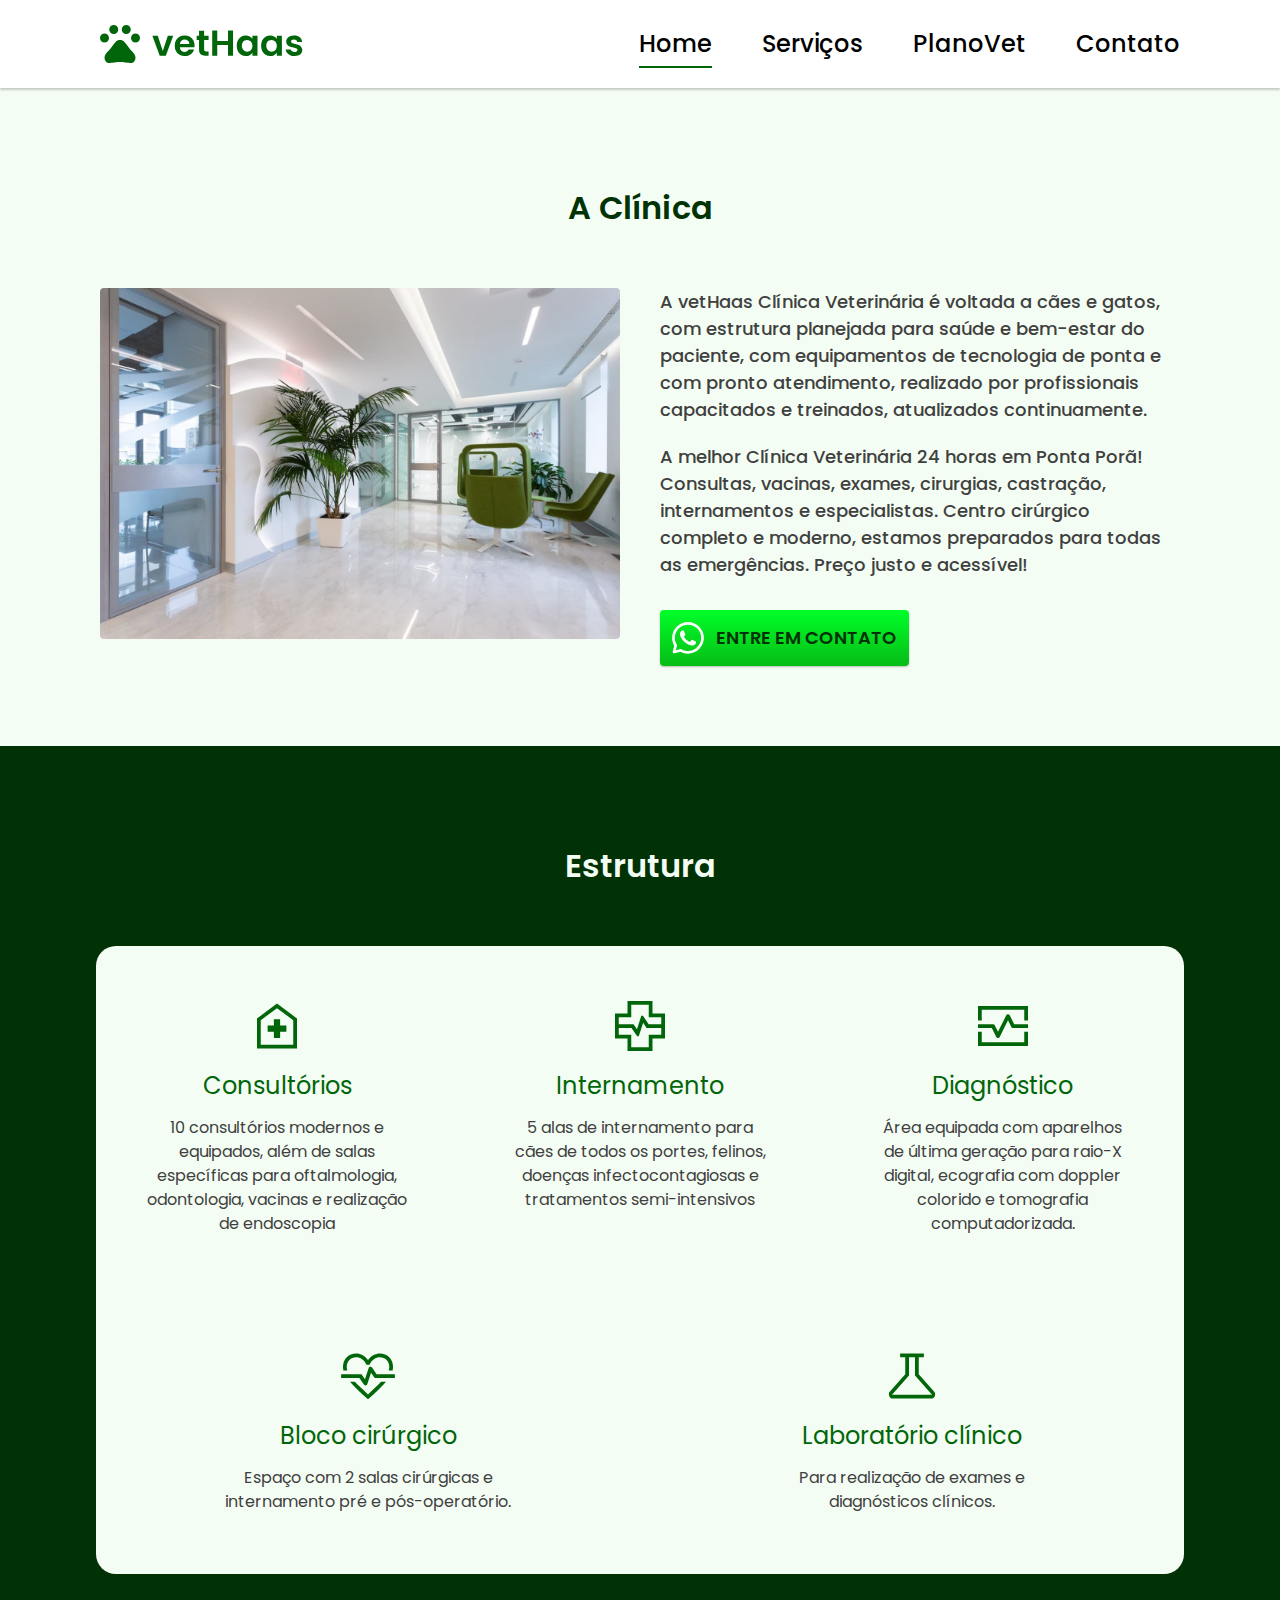
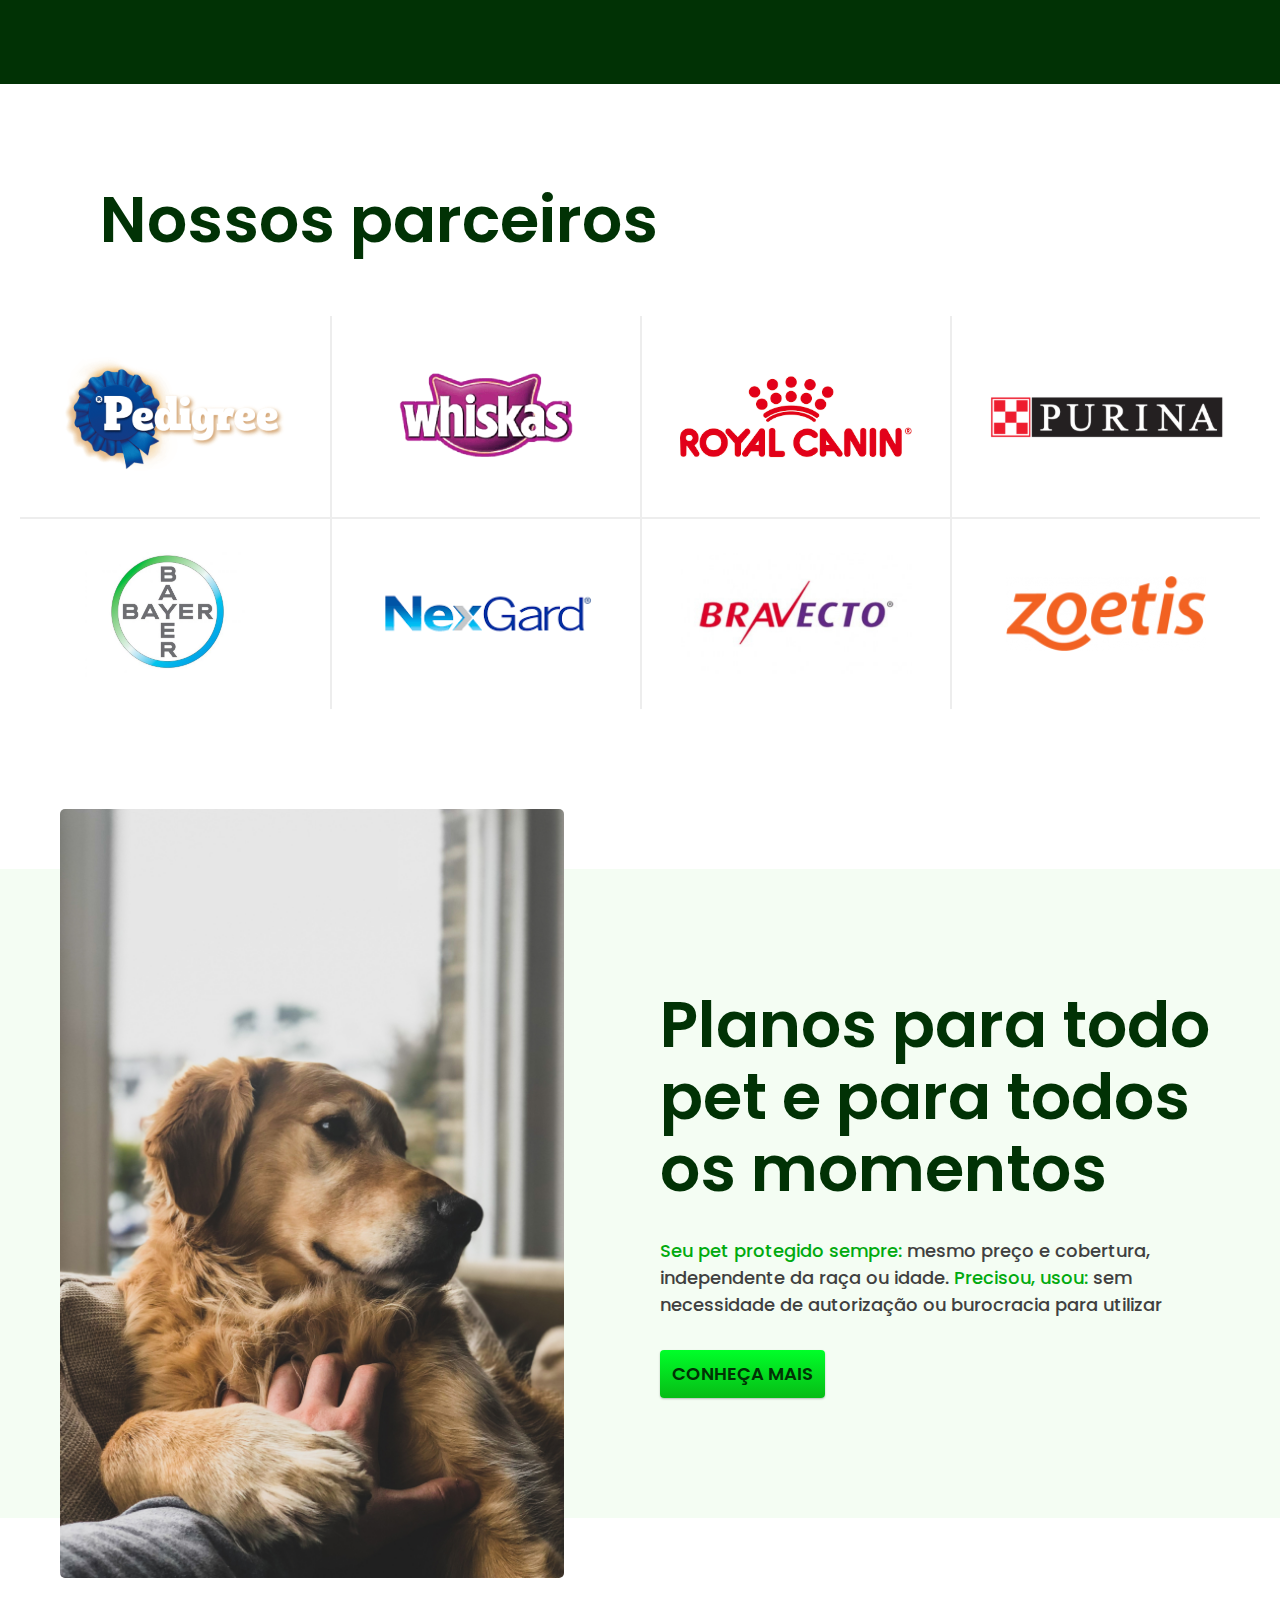
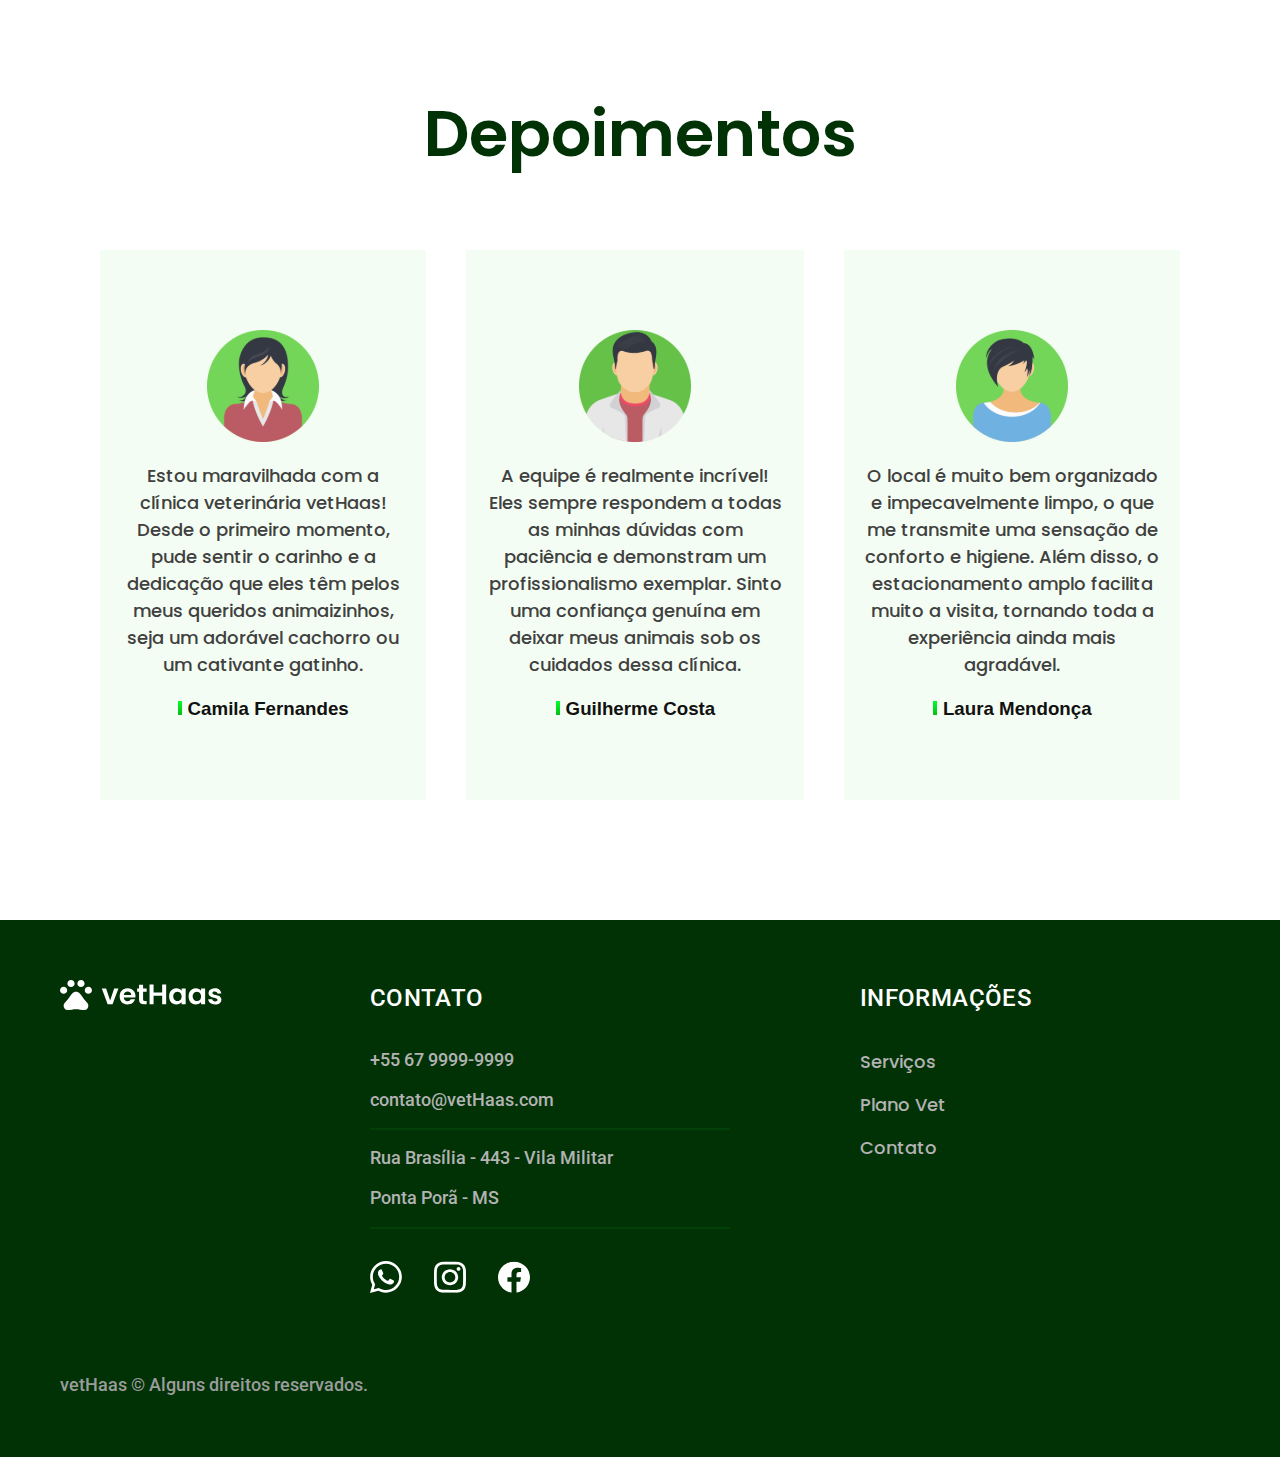
<file: index.html>
<!DOCTYPE html>
<html lang="pt-br">

<head>
  <meta charset="UTF-8">
  <meta name="viewport" content="width=device-width, initial-scale=1.0">
  <title>VetHaas - Clinica Veterinária</title>
  <meta name="description" content="A vetHaas Clínica Veterinária é voltada a cães e gatos, com estrutura planejada para saúde e bem-estar do paciente, com equipamentos de tecnologia de ponta e com pronto atendimento, realizado por profissionais capacitados e treinados, atualizados continuamente.">

  <link rel="icon" href="./favicon.svg" type="image/xml">
  <link rel="stylesheet" href="./css/style.css">
  <link rel="preconnect" href="https://fonts.googleapis.com">
  <link rel="preconnect" href="https://fonts.gstatic.com" crossorigin>
  <link href="https://fonts.googleapis.com/css2?family=Merriweather:ital,wght@1,900&family=Poppins:wght@400;600&family=Roboto:wght@400;500&display=swap" rel="stylesheet">

  <script>document.documentElement.classList.add("js")</script>
</head>

<body>
  <header class="header-bg">
    <div class="header">
      <a href="./"><img src="./img/vetHaas.svg" alt="vetHaas">
      </a>
      <nav>
        <ul class="header-menu">
          <li><a href="./index.html">Home</a></li>
          <li><a href="./servicos.html">Serviços</a></li>
          <li><a href="./planoVet.html">PlanoVet</a></li>
          <li><a href="./contato.html">Contato</a></li>
        </ul>
      </nav>
    </div>

  </header>

  <main class="introducao-bg">
    <h1 class="font-1-xl cor-p7">A Clínica</h1>
    <div class="introducao">
      <div class="introducao-imagem">
        <img src="./img/fotos/clinica.jpg" alt="Entrada da Clínica">
      </div>
      <div class="introducao-conteudo font-1-m">
        <p>A vetHaas Clínica Veterinária é voltada a cães e gatos, com estrutura planejada para saúde e bem-estar do paciente, com equipamentos de tecnologia de ponta e com pronto atendimento, realizado por profissionais capacitados e treinados, atualizados continuamente.</p>
        <p>A melhor Clínica Veterinária 24 horas em Ponta Porã! Consultas, vacinas, exames, cirurgias, castração, internamentos e especialistas. Centro cirúrgico completo e moderno, estamos preparados para todas as emergências. Preço justo e acessível!</p>
        <a class="botao" href="https://wa.me/+5567996875792"><img src="./img/redes/whatsapp.svg" alt="icone whatsapp">ENTRE EM CONTATO</a>
      </div>
    </div>
  </main>
  <article class="estrutura-bg cor-p6">
    <h2 class="font-1-xl cor-p8">Estrutura</h2>
    <div class="estrutura-conteudo cor-p8">
      <div class="grupo-cima">
        <div class="grupo">
          <img src="./img/icones/consultorio.svg" alt="icone consultorio">
          <h3 class="font-1-l cor-p5">Consultórios</h3>
          <p class="font-1-s cor-9">10 consultórios modernos e equipados, além de salas específicas para oftalmologia, odontologia, vacinas e realização de endoscopia</p>
        </div>
        <div class="grupo">
          <img src="./img/icones/internamento.svg" alt="icone internamento">
          <h3 class="font-1-l cor-p5">Internamento</h3>
          <p class="font-1-s cor-9">5 alas de internamento para cães de todos os portes, felinos, doenças infectocontagiosas e tratamentos semi-intensivos</p>
        </div>
        <div class="grupo">
          <img src="./img/icones/diagnostico.svg" alt="icone diagnostico">
          <h3 class="font-1-l cor-p5">Diagnóstico</h3>
          <p class="font-1-s cor-9">Área equipada com aparelhos de última geração para raio-X digital, ecografia com doppler colorido e tomografia computadorizada.</p>
        </div>
      </div>
      <div class="grupo-baixo">
        <div class="grupo">
          <img src="./img/icones/cirurgico.svg" alt="icone cirurgico">
          <h3 class="font-1-l cor-p5">Bloco cirúrgico</h3>
          <p class="font-1-s cor-9">Espaço com 2 salas cirúrgicas e internamento pré e pós-operatório.</p>
        </div>
        <div class="grupo">
          <img src="./img/icones/laboratorio.svg" alt="icone laboratorio">
          <h3 class="font-1-l cor-p5">Laboratório clínico</h3>
          <p class="font-1-s cor-9">Para realização de exames e diagnósticos clínicos.</p>
        </div>
      </div>
    </div>
  </article>

  <section class="parceiros" aria-label="Nossos parceiros">
    <h1 class="font-1-xxl cor-p7">Nossos parceiros</h1>

    <ul>
      <li><img src="./img/parceiros/pedigree.svg" alt=""></li>
      <li><img src="./img/parceiros/whiskas.svg" alt=""></li>
      <li><img src="./img/parceiros/royal.svg" alt=""></li>
      <li><img src="./img/parceiros/purina.svg" alt=""></li>
      <li><img src="./img/parceiros/bayer.svg" alt=""></li>
      <li><img src="./img/parceiros/nexGard.svg" alt=""></li>
      <li><img src="./img/parceiros/bravecto.svg" alt=""></li>
      <li><img src="./img/parceiros/zoetis.svg" alt=""></li>
    </ul>
  </section>


  <article class="seguro-bg">
    <div class="seguro container">
      <div class="seguro-imagem">
        <img src="./img/fotos/plano-img1.jpg" alt="Cachorro recebendo carinho.">
      </div>
      <div class="seguro-conteudo">
        <h2 class="font-1-xxl cor-p7">Planos para todo pet e para todos os momentos</h2>
        <p class="font-1-m cor-9"><span class="cor-p3">Seu pet protegido sempre:</span> mesmo preço e cobertura, independente da raça ou idade.<span class="cor-p3"> Precisou, usou:</span> sem necessidade de autorização ou burocracia para utilizar</p>
        <a class="botao" href="./planoVet.html">CONHEÇA MAIS</a>
      </div>
    </div>
  </article>

  <section class="depoimentos">
    <h2 class="font-1-xxl cor-p7">Depoimentos</h2>
    <div class="depoimentos-conteudo">
      <div>
        <img src="/img/icones/icone_mulher1.svg" alt="icone mulher">
        <p class="font-1-m cor-9">Estou maravilhada com a clínica veterinária vetHaas! Desde o primeiro momento, pude sentir o carinho e a dedicação que eles têm pelos meus queridos animaizinhos, seja um adorável cachorro ou um cativante gatinho. </p>
        <h3>Camila Fernandes</h3>
      </div>
      <div>
        <img src="/img/icones/icone-homem1.svg" alt="icone homem">
        <p class="font-1-m cor-9">A equipe é realmente incrível! Eles sempre respondem a todas as minhas dúvidas com paciência e demonstram um profissionalismo exemplar. Sinto uma confiança genuína em deixar meus animais sob os cuidados dessa clínica.</p>
        <h3>Guilherme Costa</h3>
      </div>
      <div>
        <img src="/img/icones/icone-mulher2.svg" alt="icone mulher">
        <p class="font-1-m cor-9">O local é muito bem organizado e impecavelmente limpo, o que me transmite uma sensação de conforto e higiene. Além disso, o estacionamento amplo facilita muito a visita, tornando toda a experiência ainda mais agradável.</p>
        <h3>Laura Mendonça</h3>
      </div>
    </div>
  </section>

  <footer class="footer-bg">
    <div class="footer container">
      <img src="./img/vethaasb.svg" width="
      162" height="38" alt="VetHaas">
      <div class="footer-contato">
        <h3 class="font-2-l-b cor-0">Contato</h3>
        <ul class="font-2-m cor-5">
          <li><a href="tel:+556799999999">+55 67 9999-9999</a></li>
          <li><a href="mailto:contato@vetHaas.com">contato@vetHaas.com</a></li>
          <li>Rua Brasília - 443 - Vila Militar</li>
          <li>Ponta Porã - MS</li>
        </ul>
        <div class="footer-redes">
          <a href="./">
            <img src="./img/redes/whatsapp.svg" width="
            32" height="32" alt="Youtube">
          </a>
          <a href="./">
            <img src="./img/redes/instagram.svg" width="
            32" height="32" alt="Instagram">
          </a>
          <a href="./">
            <img src="./img/redes/facebook.svg" width="
            32" height="32" alt="Facebook">
          </a>
        </div>
      </div>
      <div class="footer-informacoes">
        <h3 class="font-2-l-b cor-0">Informações</h3>
        <nav>
          <ul class="font-1-m cor-5">
            <li><a href="./servicos.html">Serviços</a></li>
            <li><a href="./seguro.html">Plano Vet</a></li>
            <li><a href="./planoVet.html">Contato</a></li>
          </ul>
        </nav>
      </div>
      <p class="footer-copy font-2-m cor-6">vetHaas © Alguns direitos reservados.</p>
    </div>
    </div>

  </footer>

  <script src="./js/script.js"></script>
</body>

</html>
</file>
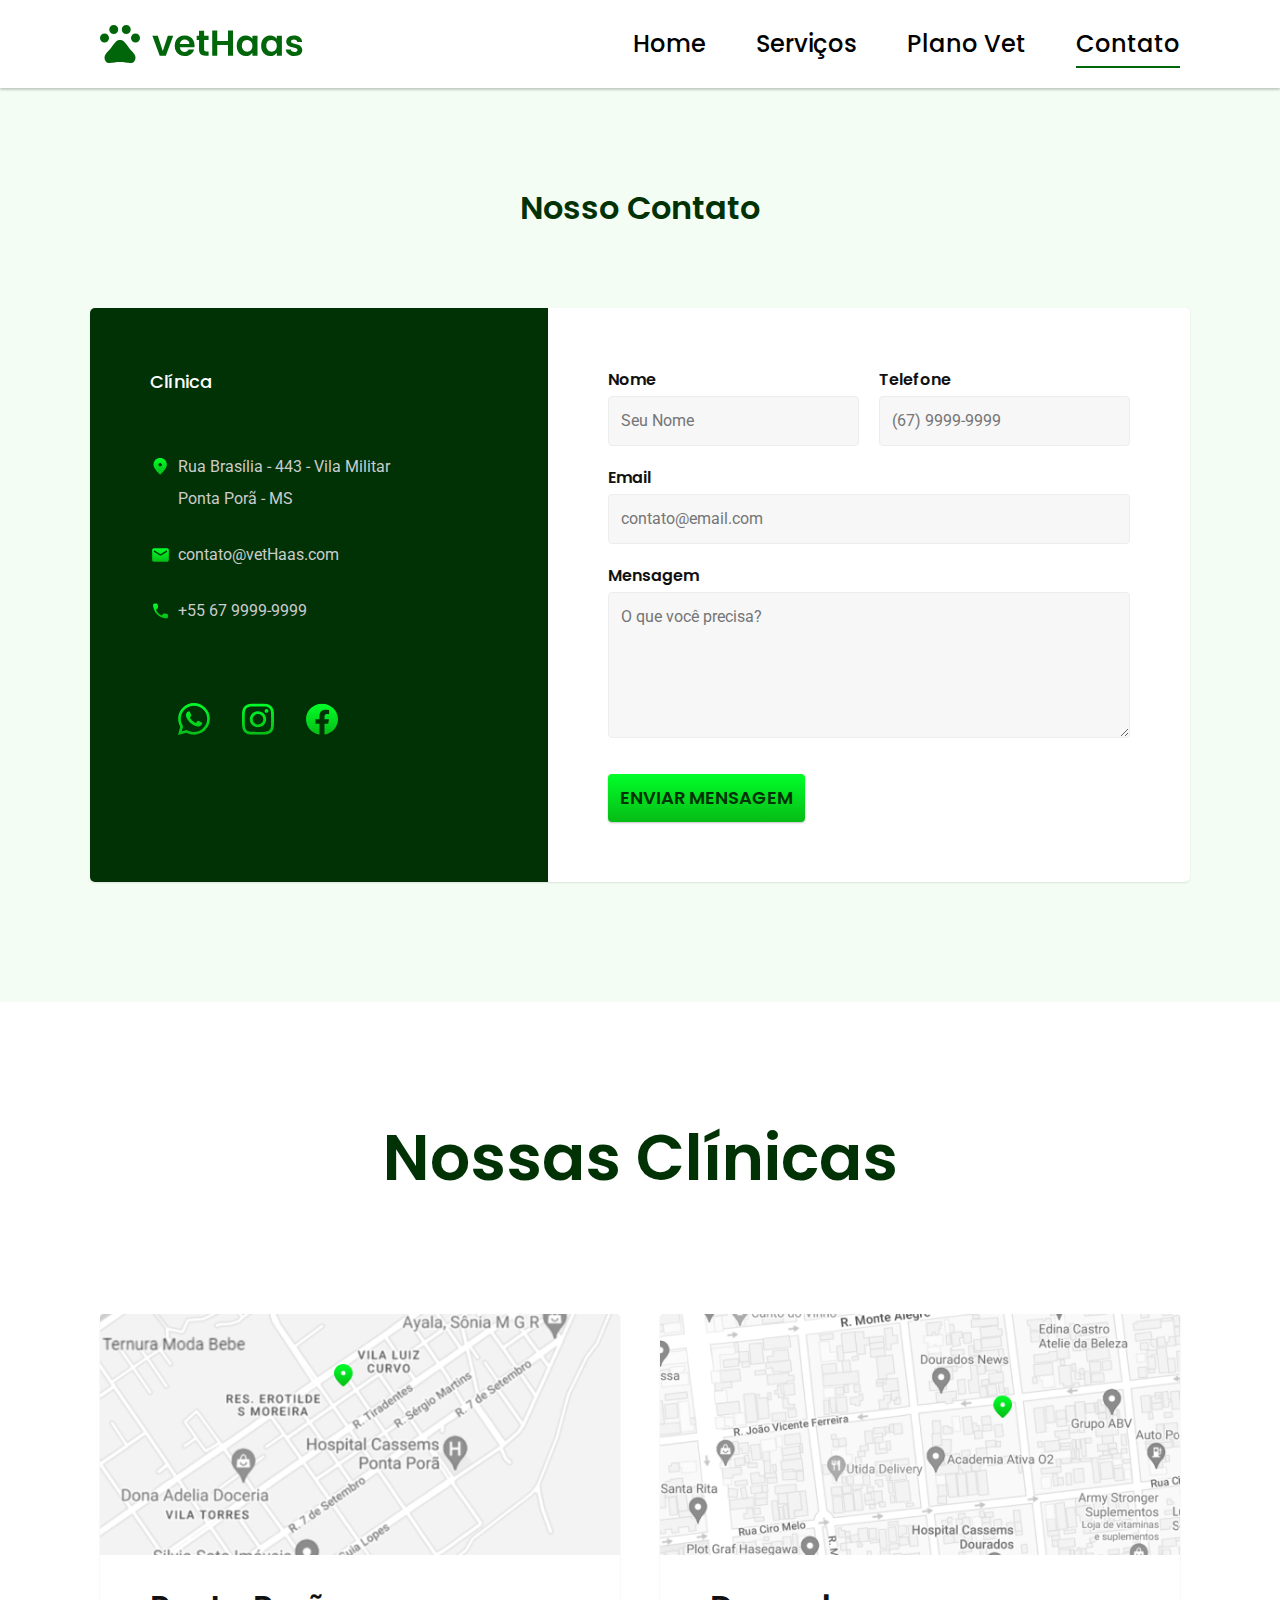
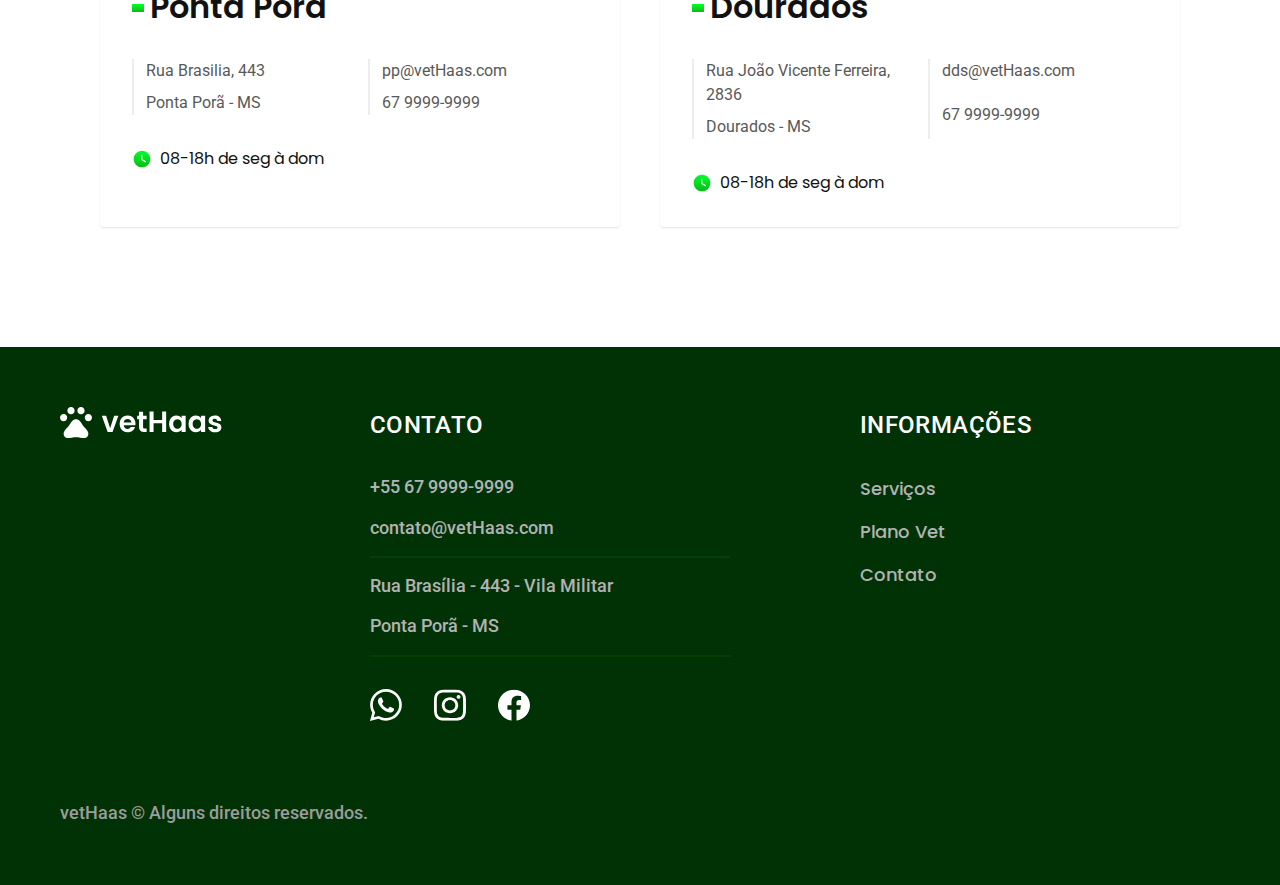
<file: contato.html>
<!DOCTYPE html>
<html lang="pt-br">

<head>
  <meta charset="UTF-8">
  <meta name="viewport" content="width=device-width, initial-scale=1.0">
  <title>VetHaas - Serviços</title>
  <meta name="description" content="Serviços disponíveis na vetHaas">

  <link rel="icon" href="./favicon.svg" type="image/xml">
  <link rel="stylesheet" href="./css/style.css">
  <link rel="preconnect" href="https://fonts.googleapis.com">
  <link rel="preconnect" href="https://fonts.gstatic.com" crossorigin>
  <link href="https://fonts.googleapis.com/css2?family=Merriweather:ital,wght@1,900&family=Poppins:wght@400;600&family=Roboto:wght@400;500&display=swap" rel="stylesheet">

  <script>document.documentElement.classList.add("js")</script>
</head>

<body>
  <header class="header-bg">
    <div class="header">
      <a href="./"><img src="./img/vetHaas.svg" alt="vetHaas">
      </a>
      <nav>
        <ul class="header-menu">
          <li><a href="./index.html">Home</a></li>
          <li><a href="./servicos.html">Serviços</a></li>
          <li><a href="./planoVet.html">Plano Vet</a></li>
          <li><a href="./contato.html">Contato</a></li>
        </ul>
      </nav>
    </div>

  </header>

  <main class="servicos-bg">
    <h1 class="font-1-xl cor-p7">Nosso Contato</h1>
    <div class="contato">
      <section class="contato-dados" aria-label="Endereço">
        <h2 class="font-1-m cor-0">Clínica</h2>
        <div class="contato-endereco font-2-s cor-4">
          <p>Rua Brasília - 443 - Vila Militar</p>
          <p>Ponta Porã - MS </p>
        </div>
        <address class="contato-meios font-2-s cor-4">
          <a href="mailto:contato@bikcraft.com">contato@vetHaas.com</a>
          <a href="tel:+556799999999">+55 67 9999-9999</a></li>
        </address>
        <div class="contato-redes">
          <a href="./">
            <img src="./img/redes/whatsapp-p.svg" alt="Whatsapp">
          </a>
          <a href="./">
            <img src="./img/redes/instagram-p.svg" alt="Instagram">
          </a>
          <a href="./">
            <img src="./img/redes/facebook-p.svg" alt="Facebook">
          </a>
        </div>
      </section>
      <section class="contato-formulario" aria-label="Formulário">
        <form class="form" action="./contato.html">
          <div>
            <label for="nome">Nome</label>
            <input type="text" id="nome" name="nome" placeholder="Seu Nome">
          </div>
          <div>
            <label for="telefone">Telefone</label>
            <input type="text" id="telefone" name="telefone" placeholder="(67) 9999-9999">
          </div>
          <div class="col-2">
            <label for="email">Email</label>
            <input type="email" id="email" name="email" placeholder="contato@email.com">
          </div>
          <div class="col-2">
            <label for="mensagem">Mensagem</label>
            <textarea rows="5" id="mensagem" name="mensagem" placeholder="O que você precisa?"></textarea>
          </div>
          <button class="botao col-2">ENVIAR MENSAGEM</button>
        </form>
      </section>
    </div>
  </main>

  <article class="lojas container">
    <h2 class="font-1-xxl cor-p7">Nossas Clínicas</h2>
    <div class="lojas-item">
      <img src="./img/lojas/pp.jpg" alt="mapa marcando o endereço em Rua Ali Perto, 25 - Rio de Janeiro - RJ">
      <div class="lojas-conteudo">
        <h3 class="font-1-xl">Ponta Porã</h3>
        <div class="lojas-dados font-2-s cor-8">
          <p>Rua Brasilia, 443</p>
          <p>Ponta Porã - MS</p>
        </div>
        <div class="lojas-dados font-2-s cor-8">
          <a href="mailto:rj@bikcraft.com">pp@vetHaas.com</a>
          <a href="tel:+556799999999">67 9999-9999</a></li>
        </div>
        <p class="lojas-tempo font-1-s"><img src="./img/icones/horario.svg" alt=""> 08-18h de seg à dom</p>
      </div>

    </div>
    <div class="lojas-item">
      <img src="./img/lojas/dds.jpg" alt="mapa marcando o endereço em Rua 25 de Março, 25 - São Paulo - SP">
      <div class="lojas-conteudo">
        <h3 class="font-1-xl">Dourados</h3>
        <div class="lojas-dados font-2-s cor-8">
          <p>Rua João Vicente Ferreira, 2836</p>
          <p>Dourados - MS</p>
        </div>
        <div class="lojas-dados font-2-s cor-8">
          <a href="mailto:sp@bikcraft.com">dds@vetHaas.com</a>
          <a href="tel:+556799999999">67 9999-9999</a></li>
        </div>
        <p class="lojas-tempo font-1-s"><img src="./img/icones/horario.svg" alt=""> 08-18h de seg à dom</p>
      </div>

    </div>
  </article>


  <footer class="footer-bg">
    <div class="footer container">
      <img src="./img/vethaasb.svg" width="
      162" height="38" alt="VetHaas">
      <div class="footer-contato">
        <h3 class="font-2-l-b cor-0">Contato</h3>
        <ul class="font-2-m cor-5">
          <li><a href="tel:+556799999999">+55 67 9999-9999</a></li>
          <li><a href="mailto:contato@vetHaas.com">contato@vetHaas.com</a></li>
          <li>Rua Brasília - 443 - Vila Militar</li>
          <li>Ponta Porã - MS</li>
        </ul>
        <div class="footer-redes">
          <a href="./">
            <img src="./img/redes/whatsapp.svg" width="
            32" height="32" alt="Youtube">
          </a>
          <a href="./">
            <img src="./img/redes/instagram.svg" width="
            32" height="32" alt="Instagram">
          </a>
          <a href="./">
            <img src="./img/redes/facebook.svg" width="
            32" height="32" alt="Facebook">
          </a>
        </div>
      </div>
      <div class="footer-informacoes">
        <h3 class="font-2-l-b cor-0">Informações</h3>
        <nav>
          <ul class="font-1-m cor-5">
            <li><a href="./servicos.html">Serviços</a></li>
            <li><a href="./planoVet.html">Plano Vet</a></li>
            <li><a href="./contato.html">Contato</a></li>
          </ul>
        </nav>
      </div>
      <p class="footer-copy font-2-m cor-6">vetHaas © Alguns direitos reservados.</p>
    </div>
    </div>

  </footer>
  <script src="./js/script.js"></script>
</body>

</html>
</file>
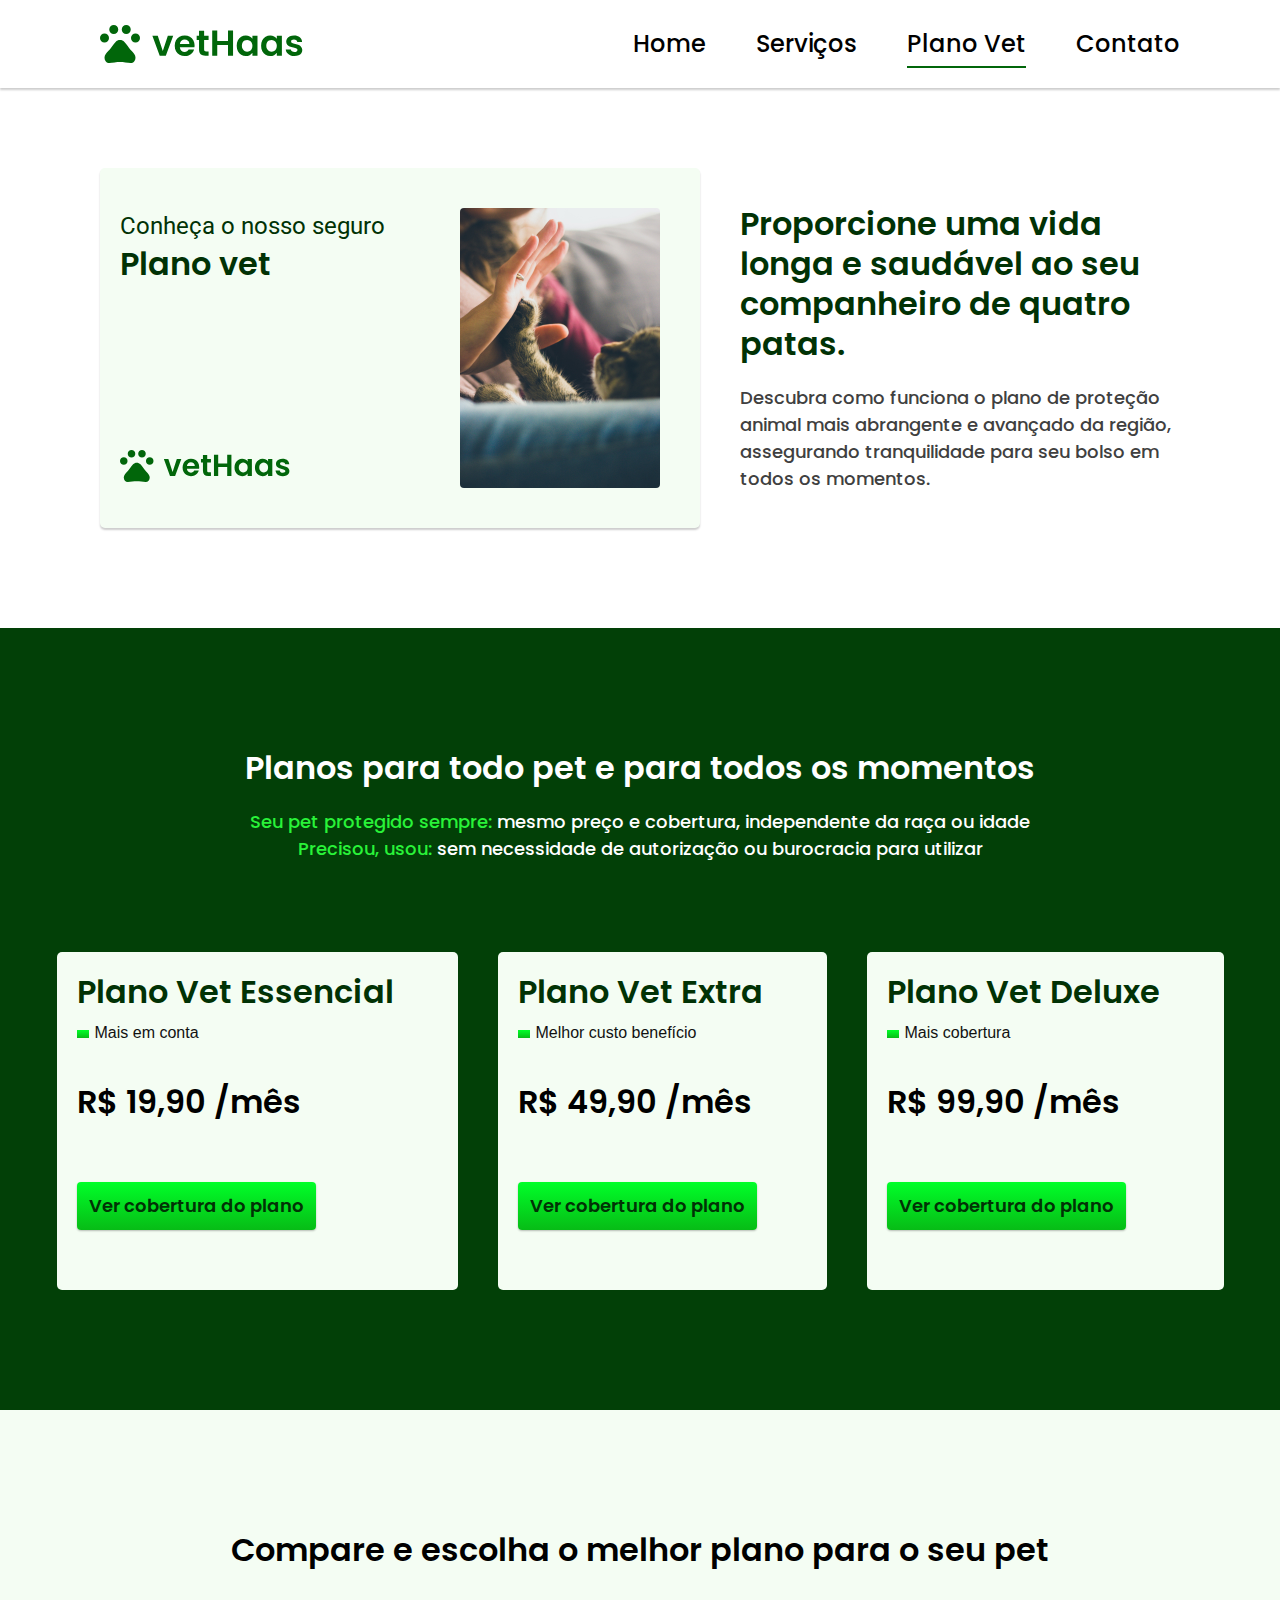
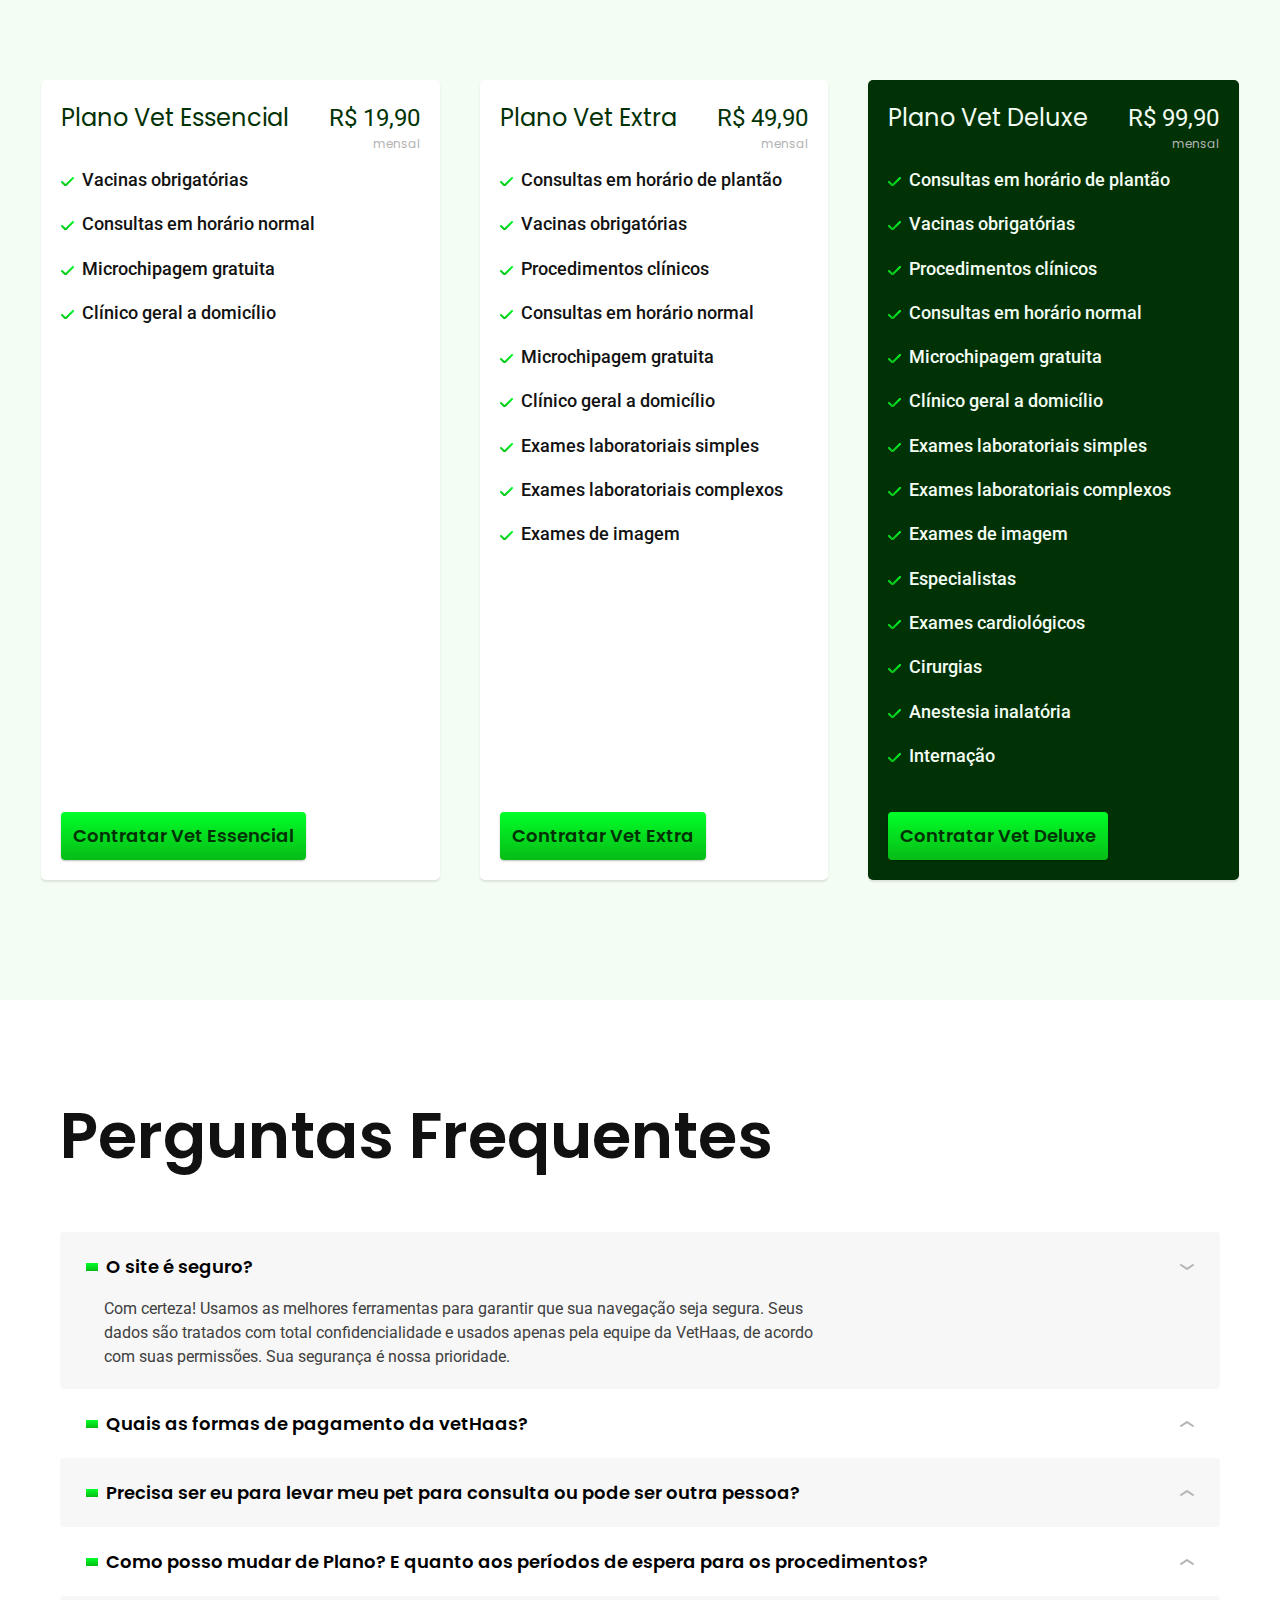
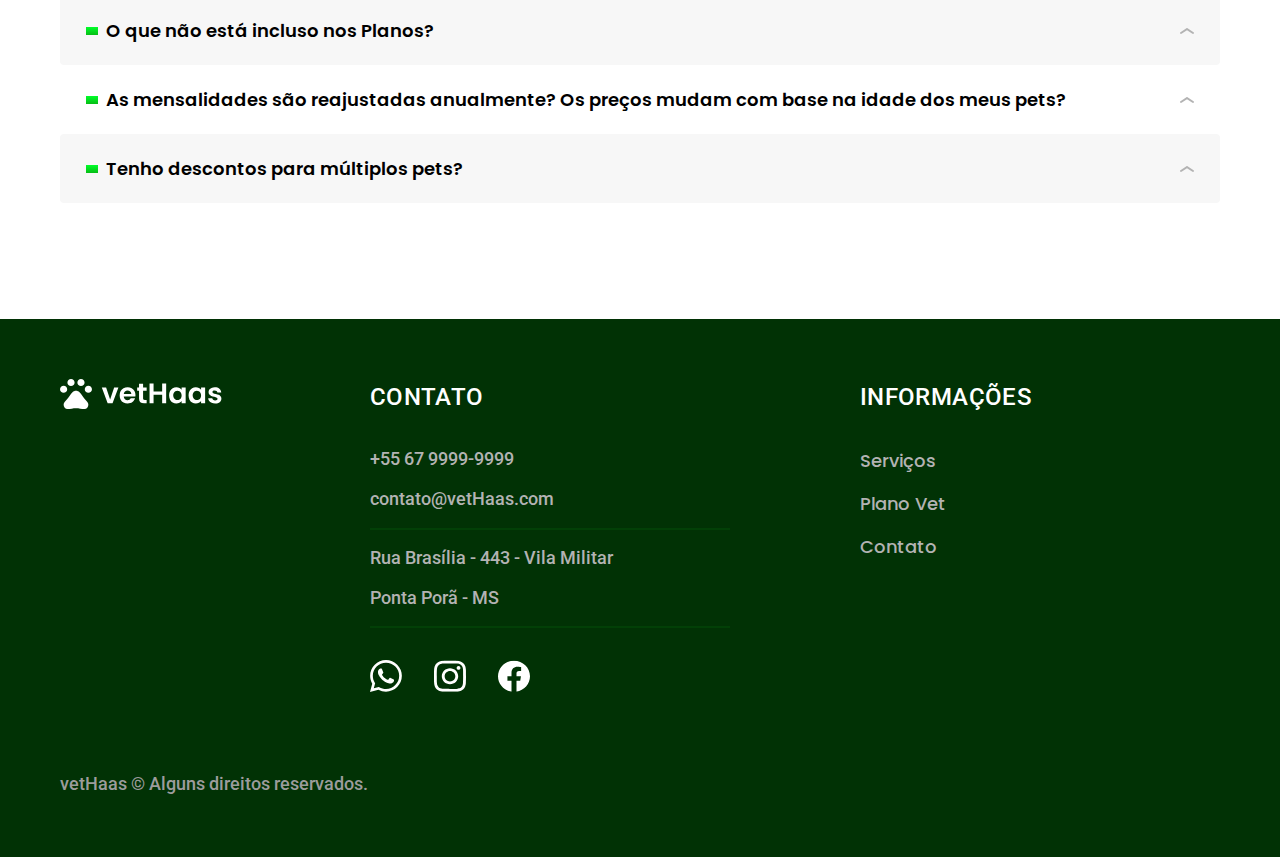
<file: planoVet.html>
<!DOCTYPE html>
<html lang="pt-br">

<head>
  <meta charset="UTF-8">
  <meta name="viewport" content="width=device-width, initial-scale=1.0">
  <title>VetHaas - Serviços</title>
  <meta name="description" content="Serviços disponíveis na vetHaas">

  <link rel="icon" href="./favicon.svg" type="image/xml">
  <link rel="stylesheet" href="./css/style.css">
  <link rel="preconnect" href="https://fonts.googleapis.com">
  <link rel="preconnect" href="https://fonts.gstatic.com" crossorigin>
  <link href="https://fonts.googleapis.com/css2?family=Merriweather:ital,wght@1,900&family=Poppins:wght@400;600&family=Roboto:wght@400;500&display=swap" rel="stylesheet">

  <script>document.documentElement.classList.add("js")</script>
</head>

<body>
  <header class="header-bg">
    <div class="header">
      <a href="./"><img src="./img/vetHaas.svg" alt="vetHaas">
      </a>
      <nav>
        <ul class="header-menu">
          <li><a href="./index.html">Home</a></li>
          <li><a href="./servicos.html">Serviços</a></li>
          <li><a href="./planoVet.html">Plano Vet</a></li>
          <li><a href="./contato.html">Contato</a></li>
        </ul>
      </nav>
    </div>

  </header>

  <main class="planoVet">
    <div class="planoVet-conteudo">
      <h4 class="font-2-l cor-p7">Conheça o nosso seguro <span class="font-1-xl cor-p7">Plano vet</span></h4>
      <div class="plano-img2">
        <img src="./img/fotos/plano-img2.jpg" alt="">
      </div>
      <div class="vetHaasSVG">
        <img src="./img/vetHaas.svg" alt="">
      </div>
    </div>
    <div>
      <h3 class="font-1-xl cor-p7">Proporcione uma vida longa e saudável ao seu companheiro de quatro patas.</h3>
      <p class="font-1-m cor-9">Descubra como funciona o plano de proteção animal mais abrangente e avançado da região, assegurando tranquilidade para seu bolso em todos os momentos.</p>
    </div>
  </main>

  <section class="opcoes-bg">
    <div class="cor-0">
      <h3 class=" font-1-xl  cor-0">Planos para todo pet e para todos os momentos</h3> <br>
      <p class="font-1-m cor-0"><span>Seu pet protegido sempre:</span> mesmo preço e cobertura, independente da raça ou idade</p> <br>
      <p class="font-1-m cor-0 "><span>Precisou, usou: </span> sem necessidade de autorização ou burocracia para utilizar</p>
    </div>

    <ul>
      <li>
        <h4 class="font-1-xl cor-p7">Plano Vet Essencial</h4>
        <p>Mais em conta</p>
        <h4 class="font-1-xl cor-12">R$ 19,90 /mês</h4>
        <a class="botao" href="">Ver cobertura do plano</a>
      </li>
      <li>
        <h4 class="font-1-xl cor-p7">Plano Vet Extra</h4>
        <p>Melhor custo benefício</p>
        <h4 class="font-1-xl cor-12">R$ 49,90 /mês</h4>
        <a class="botao" href="">Ver cobertura do plano</a>
      </li>
      <li>
        <h4 class="font-1-xl cor-p7">Plano Vet Deluxe</h4>
        <p>Mais cobertura</p>
        <h4 class="font-1-xl cor-12">R$ 99,90 /mês</h4>
        <a class="botao" href="">Ver cobertura do plano</a>
      </li>
    </ul>

  </section>

  <article class="vantagens-bg">
    <h3 class=" font-1-xl  cor-12">Compare e escolha o melhor plano para o seu pet</h3> <br>
    <div class="vantagens">
      <div>
        <h4 class="font-1-l cor-p7">Plano Vet Essencial</h4>
        <span class="font-2-l cor-p7">R$ 19,90<span class="font-1-xs cor-5">mensal</span></span>
        <ul class="font-2-m cor-11">
          <li class="li-icone">Vacinas obrigatórias</li>
          <li class="li-icone">Consultas em horário normal</li>
          <li class="li-icone">Microchipagem gratuita</li>
          <li class="li-icone">Clínico geral a domicílio</li>
          <li></li>
          <li></li>
          <li></li>
          <li></li>
          <li></li>
          <li></li>
          <li></li>
          <li></li>
          <li></li>
          <li></li>
        </ul>
        <a class="botao" href="">Contratar Vet Essencial</a>
      </div>
      <div>
        <h4 class="font-1-l cor-p7">Plano Vet Extra</h4>
        <span class="font-2-l cor-p7">R$ 49,90<span class="font-1-xs cor-5">mensal</span></span>
        <ul class="font-2-m cor-11">
          <li class="li-icone">Consultas em horário de plantão</li>
          <li class="li-icone">Vacinas obrigatórias</li>
          <li class="li-icone">Procedimentos clínicos</li>
          <li class="li-icone">Consultas em horário normal</li>
          <li class="li-icone">Microchipagem gratuita</li>
          <li class="li-icone">Clínico geral a domicílio</li>
          <li class="li-icone">Exames laboratoriais simples</li>
          <li class="li-icone">Exames laboratoriais complexos</li>
          <li class="li-icone">Exames de imagem</li>
          <li></li>
          <li></li>
          <li></li>
          <li></li>
          <li></li>
        </ul>
        <a class="botao" href="">Contratar Vet Extra</a>
      </div>
      <div>
        <h4 class="font-1-l cor-p8">Plano Vet Deluxe</h4>
        <span class="font-2-l cor-p8">R$ 99,90<span class="font-1-xs cor-5">mensal</span></span>
        <ul class="font-2-m cor-p8">
          <li class="li-icone">Consultas em horário de plantão</li>
          <li class="li-icone">Vacinas obrigatórias</li>
          <li class="li-icone">Procedimentos clínicos</li>
          <li class="li-icone">Consultas em horário normal</li>
          <li class="li-icone">Microchipagem gratuita</li>
          <li class="li-icone">Clínico geral a domicílio</li>
          <li class="li-icone">Exames laboratoriais simples</li>
          <li class="li-icone">Exames laboratoriais complexos</li>
          <li class="li-icone">Exames de imagem</li>
          <li class="li-icone">Especialistas</li>
          <li class="li-icone">Exames cardiológicos</li>
          <li class="li-icone">Cirurgias</li>
          <li class="li-icone">Anestesia inalatória</li>
          <li class="li-icone">Internação</li>
        </ul>
        <a class="botao" href="">Contratar Vet Deluxe</a>
      </div>
    </div>

  </article>

  <article class="perguntas container">
    <h2 class="font-1-xxl">Perguntas Frequentes</h2>

    <dl>
      <div>
        <dt><button class="font-1-m-b" aria-controls="pergunta1" aria-expanded="true">O site é seguro?</button></dt>
        <dd id="pergunta1" class="font-2-s cor-9 ativa">Com certeza! Usamos as melhores ferramentas para garantir que sua navegação seja segura. Seus dados são tratados com total confidencialidade e usados apenas pela equipe da VetHaas, de acordo com suas permissões. Sua segurança é nossa prioridade.</dd>
      </div>
      <div>
        <dt><button class="font-1-m-b" aria-controls="pergunta2" aria-expanded="false">Quais as formas de pagamento da vetHaas?</button></dt>
        <dd id="pergunta2" class="font-2-s cor-9">Oferecemos diversas opções para sua comodidade. A forma mais comum é através de cartão de crédito das bandeiras Visa e MasterCard. No caso de pagamentos mensais, seu limite de cartão de crédito permanecerá inalterado, sendo necessário apenas ter o valor acordado no dia da cobrança. Se você escolher o pagamento anual, o valor total será cobrado no momento da contratação.</dd>
      </div>
      <div>
        <dt><button class="font-1-m-b" aria-controls="pergunta3" aria-expanded="false">Precisa ser eu para levar meu pet para consulta ou pode ser outra pessoa?</button></dt>
        <dd id="pergunta3" class="font-2-s cor-9"> No momento da consulta, o pet será identificado através do número do Microchip, o que significa que outra pessoa, como um membro da sua família, também pode levá-lo. Queremos garantir que o processo seja conveniente para você e seus entes queridos.</dd>
      </div>
      <div>
        <dt><button class="font-1-m-b" aria-controls="pergunta4" aria-expanded="false">Como posso mudar de Plano? E quanto aos períodos de espera para os procedimentos?</button></dt>
        <dd id="pergunta4" class="font-2-s cor-9">Para mudar de Plano, basta ligar para nós. Você pode fazer uma troca a cada 12 meses. Os períodos de espera para procedimentos comuns continuam. Para novos procedimentos, as carências começam na data da troca. Se for um upgrade, cobraremos a diferença nas mensalidades no momento da troca e a nova mensalidade na próxima fatura.</dd>
      </div>
      <div>
        <dt><button class="font-1-m-b" aria-controls="pergunta5" aria-expanded="false">O que não está incluso nos Planos?</button></dt>
        <dd id="pergunta5" class="font-2-s cor-9">Os medicamentos Citrato de maropitant, Cefovecina sódica e Meropenem, assim como materiais cirúrgicos utilizados em cirurgias ortopédicas, como próteses, placas, parafusos e órteses, não estão cobertos.</dd>
      </div>
      <div>
        <dt><button class="font-1-m-b" aria-controls="pergunta6" aria-expanded="false"> As mensalidades são reajustadas anualmente? Os preços mudam com base na idade dos meus pets?</button></dt>
        <dd id="pergunta6" class="font-2-s cor-9">Os valores podem ser ajustados, mas apenas no mês de aniversário do seu Plano. Por exemplo, se você contratou em junho de 2023, ajustaremos em junho de 2024 e assim por diante. O novo valor segue a inflação do período. Não se preocupe, os preços não mudam de acordo com a idade dos seus pets.</dd>
      </div>
      <div>
        <dt><button class="font-1-m-b" aria-controls="pergunta7" aria-expanded="false">Tenho descontos para múltiplos pets?</button></dt>
        <dd id="pergunta7" class="font-2-s cor-9">Absolutamente! Nossos descontos aumentam conforme o número de pets: 10% no segundo, 20% no terceiro e 30% a partir do quarto pet para Planos de Saúde. Os descontos são aplicados automaticamente na compra.</dd>
      </div>
    </dl>
  </article>


  <footer class="footer-bg">
    <div class="footer container">
      <img src="./img/vethaasb.svg" width="
      162" height="38" alt="VetHaas">
      <div class="footer-contato">
        <h3 class="font-2-l-b cor-0">Contato</h3>
        <ul class="font-2-m cor-5">
          <li><a href="tel:+556799999999">+55 67 9999-9999</a></li>
          <li><a href="mailto:contato@vetHaas.com">contato@vetHaas.com</a></li>
          <li>Rua Brasília - 443 - Vila Militar</li>
          <li>Ponta Porã - MS</li>
        </ul>
        <div class="footer-redes">
          <a href="./">
            <img src="./img/redes/whatsapp.svg" width="
            32" height="32" alt="Youtube">
          </a>
          <a href="./">
            <img src="./img/redes/instagram.svg" width="
            32" height="32" alt="Instagram">
          </a>
          <a href="./">
            <img src="./img/redes/facebook.svg" width="
            32" height="32" alt="Facebook">
          </a>
        </div>
      </div>
      <div class="footer-informacoes">
        <h3 class="font-2-l-b cor-0">Informações</h3>
        <nav>
          <ul class="font-1-m cor-5">
            <li><a href="./servicos.html">Serviços</a></li>
            <li><a href="./planoVet.html">Plano Vet</a></li>
            <li><a href="./contato.html">Contato</a></li>
          </ul>
        </nav>
      </div>
      <p class="footer-copy font-2-m cor-6">vetHaas © Alguns direitos reservados.</p>
    </div>
    </div>

  </footer>
  <script src="./js/script.js"></script>
</body>

</html>
</file>
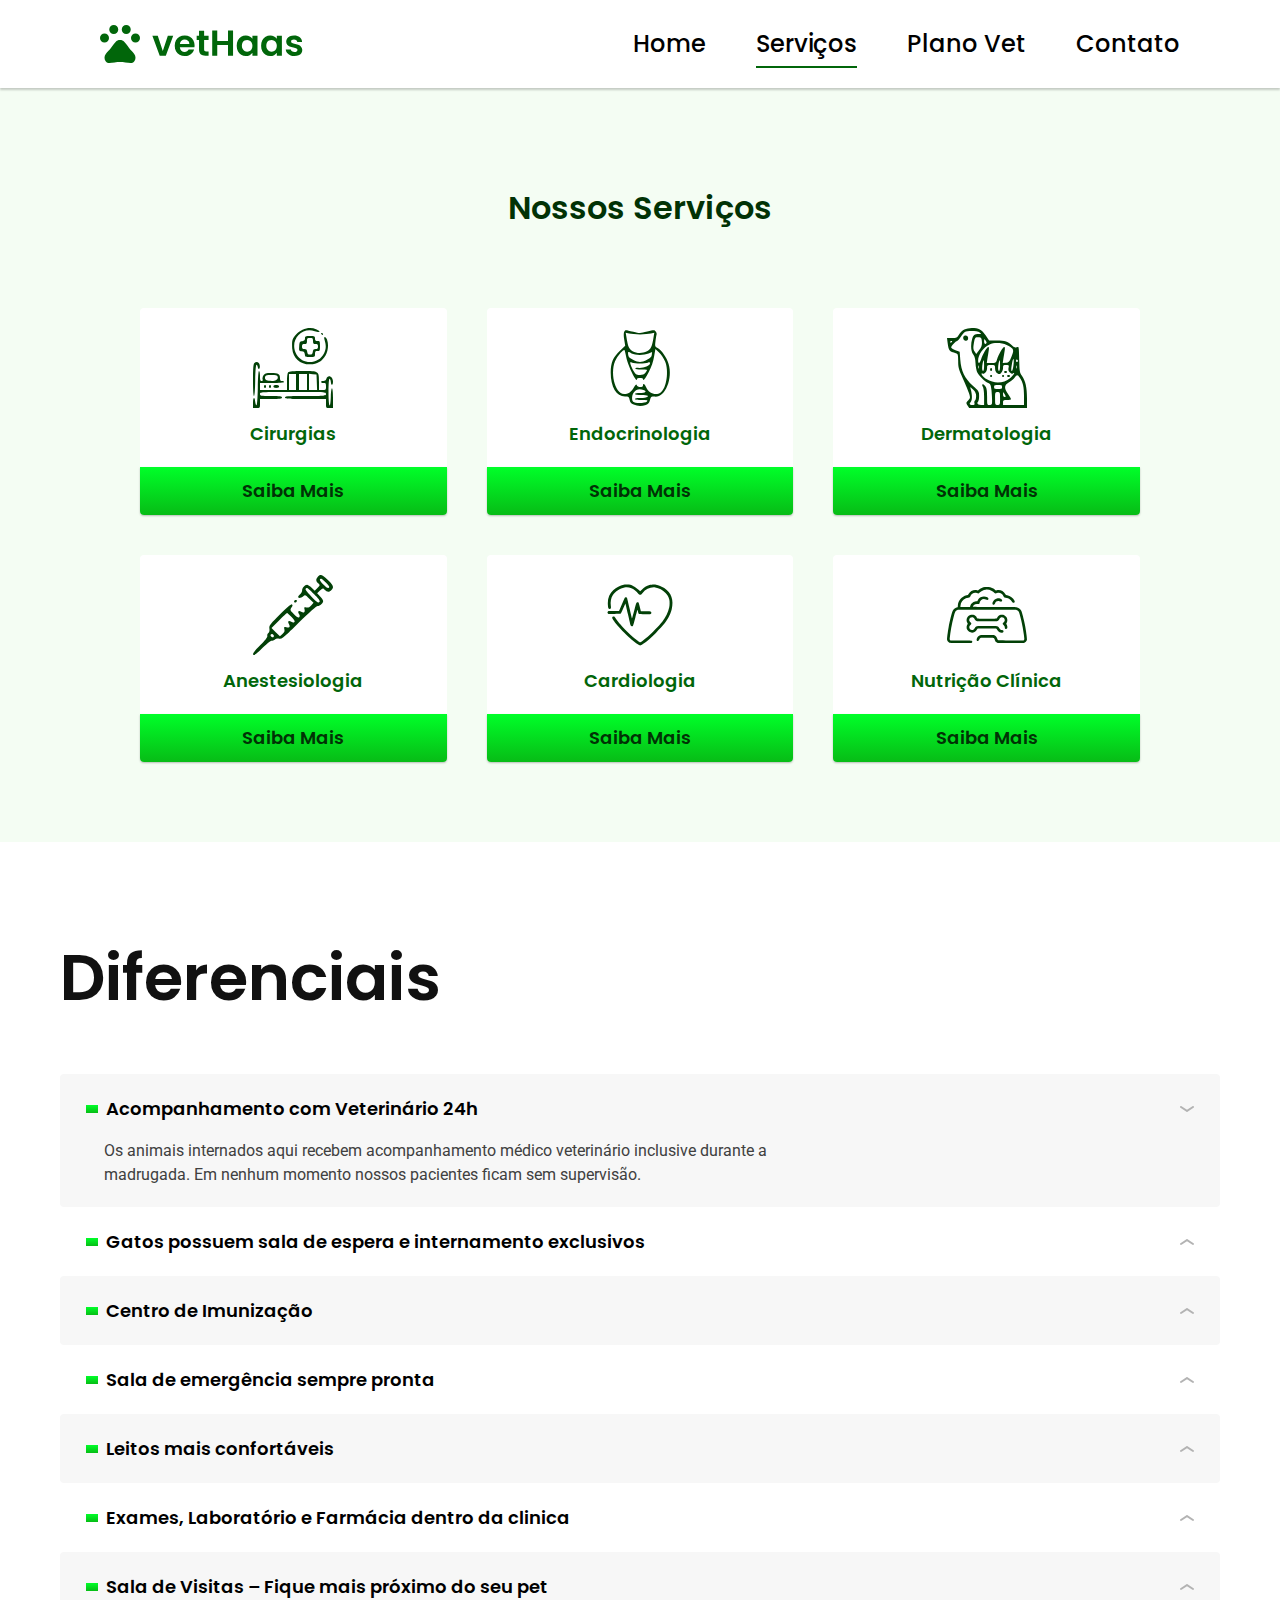
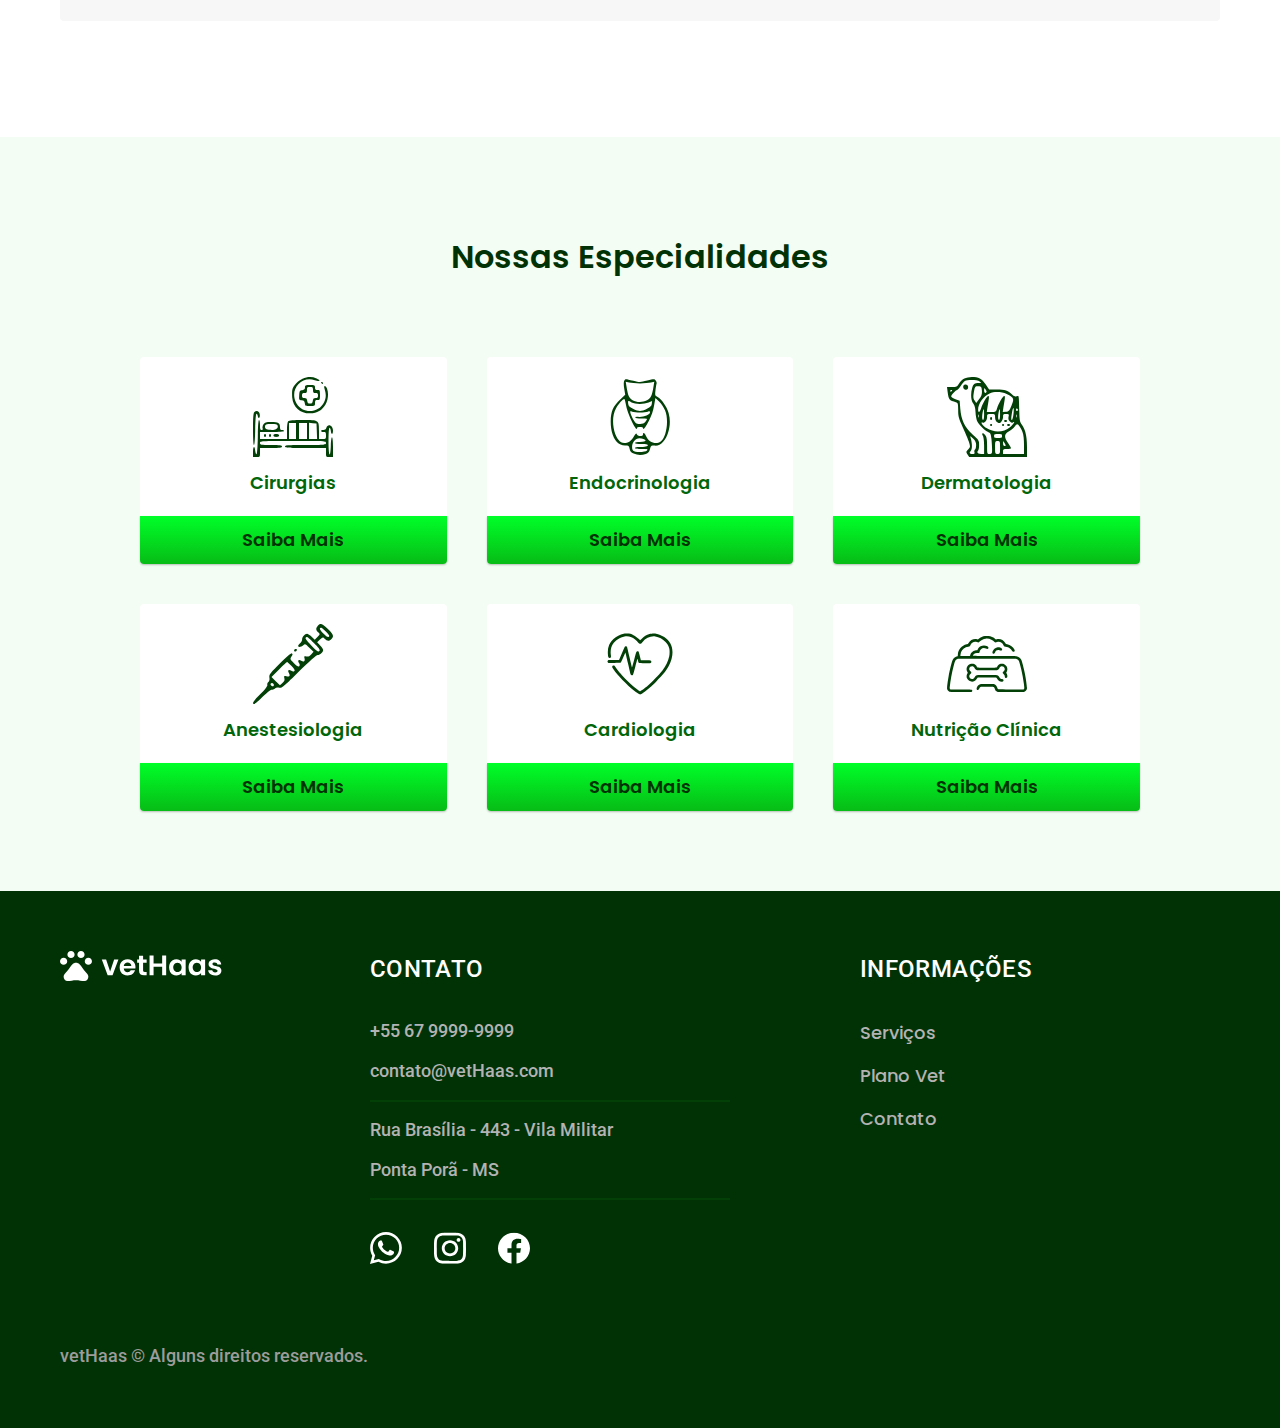
<file: servicos.html>
<!DOCTYPE html>
<html lang="pt-br">

<head>
  <meta charset="UTF-8">
  <meta name="viewport" content="width=device-width, initial-scale=1.0">
  <title>VetHaas - Serviços</title>
  <meta name="description" content="Serviços disponíveis na vetHaas">

  <link rel="icon" href="./favicon.svg" type="image/xml">
  <link rel="stylesheet" href="./css/style.css">
  <link rel="preconnect" href="https://fonts.googleapis.com">
  <link rel="preconnect" href="https://fonts.gstatic.com" crossorigin>
  <link href="https://fonts.googleapis.com/css2?family=Merriweather:ital,wght@1,900&family=Poppins:wght@400;600&family=Roboto:wght@400;500&display=swap" rel="stylesheet">

  <script>document.documentElement.classList.add("js")</script>
</head>

<body>
  <header class="header-bg">
    <div class="header">
      <a href="./"><img src="./img/vetHaas.svg" alt="vetHaas">
      </a>
      <nav>
        <ul class="header-menu">
          <li><a href="./index.html">Home</a></li>
          <li><a href="./servicos.html">Serviços</a></li>
          <li><a href="./planoVet.html">Plano Vet</a></li>
          <li><a href="./contato.html">Contato</a></li>
        </ul>
      </nav>
    </div>

  </header>

  <main class="servicos-bg">
    <h1 class="font-1-xl cor-p7">Nossos Serviços</h1>
    <div class="servicos">
      <div>
        <img src="./img/icones/cama-hospitalar.svg" alt="cama de hospital">
        <h3 class="font-1-m-b cor-p5">Cirurgias</h3>
        <a class="font-1-m" href="">Saiba Mais</a>
      </div>
      <div>
        <img src="./img/icones/endocrinologia.svg" alt="">
        <h3 class="font-1-m-b cor-p5">Endocrinologia</h3>
        <a class="font-1-m" href="">Saiba Mais</a>
      </div>
      <div>
        <img src="./img/icones/dermatologia.svg" alt="">
        <h3 class="font-1-m-b cor-p5">Dermatologia</h3>
        <a class="font-1-m" href="">Saiba Mais</a>
      </div>
      <div>
        <img src="./img/icones/vacina.svg" alt="Vacina">
        <h3 class="font-1-m-b cor-p5">Anestesiologia</h3>
        <a class="font-1-m" href="">Saiba Mais</a>
      </div>
      <div>
        <img src="./img/icones/batimento-cardiaco.svg" alt="batimento cardiaco">
        <h3 class="font-1-m-b cor-p5">Cardiologia</h3>
        <a class="font-1-m" href="">Saiba Mais</a>
      </div>
      <div>
        <img src="./img/icones/racao--animais.svg" alt="pote racao">
        <h3 class="font-1-m-b cor-p5">Nutrição Clínica</h3>
        <a class="font-1-m" href="">Saiba Mais</a>
      </div>
    </div>
  </main>

  <article class="perguntas container">
    <h2 class="font-1-xxl">Diferenciais</h2>

    <dl>
      <div>
        <dt><button class="font-1-m-b" aria-controls="pergunta1" aria-expanded="true">Acompanhamento com Veterinário 24h</button></dt>
        <dd id="pergunta1" class="font-2-s cor-9 ativa">Os animais internados aqui recebem acompanhamento médico veterinário
          inclusive durante a madrugada. Em nenhum momento nossos pacientes ficam sem supervisão.</dd>
      </div>
      <div>
        <dt><button class="font-1-m-b" aria-controls="pergunta2" aria-expanded="false">Gatos possuem sala de espera e internamento exclusivos</button></dt>
        <dd id="pergunta2" class="font-2-s cor-9">Muitos felinos ficam estressados na presença de cães. Aqui na VetHaas os gatos possuem
          espaços reservados só pra eles desde a espera pelo atendimento na recepção.</dd>
      </div>
      <div>
        <dt><button class="font-1-m-b" aria-controls="pergunta3" aria-expanded="false">Centro de Imunização</button></dt>
        <dd id="pergunta3" class="font-2-s cor-9">Garantimos a qualidade de nossas vacinas. Contamos com uma unidade
          conservadora que monitora a temperatura 24h. Em caso de aumento ou alta na temperatura o responsável é avisado imediatamente.</dd>
      </div>
      <div>
        <dt><button class="font-1-m-b" aria-controls="pergunta4" aria-expanded="false">Sala de emergência sempre pronta</button></dt>
        <dd id="pergunta4" class="font-2-s cor-9">Os atendimentos de urgência não possuem hora para acontecer. Por isso nossa sala
          de atendimento de emergências está sempre pronta e equipada com equipamentos e materiais próprios para este tipo de atendimento.</dd>
      </div>
      <div>
        <dt><button class="font-1-m-b" aria-controls="pergunta5" aria-expanded="false">Leitos mais confortáveis</button></dt>
        <dd id="pergunta5" class="font-2-s cor-9">Todos os leitos são amplos, possuem portas de vidro, iluminação individual
          e acessórios de conforto. Os 3 ambientes de internação são climatizados e arejados.</dd>
      </div>
      <div>
        <dt><button class="font-1-m-b" aria-controls="pergunta6" aria-expanded="false">Exames, Laboratório e Farmácia dentro da clinica</button></dt>
        <dd id="pergunta6" class="font-2-s cor-9">Todo o necessário para o tratamento você encontra dentro do Hospital.
          Isto nos permite tratar com mais velocidade, impedindo o avanço da doença com maior eficiência.</dd>
      </div>
      <div>
        <dt><button class="font-1-m-b" aria-controls="pergunta7" aria-expanded="false">Sala de Visitas – Fique mais próximo do seu pet</button></dt>
        <dd id="pergunta7" class="font-2-s cor-9">Nos preocupamos com um atendimento humanizado, pois entendemos que as situações críticas
          de saúde são desgastantes para nós e nossos filhos de 4 patas. Nas visitas aos animais internados os tutores contam com uma
          confortável sala de visitas, decorada e climatizada, permitindo aliviar a saudade e reduzir o estresse.</dd>
      </div>

    </dl>
  </article>


  <section class="servicos-bg">
    <h1 class="font-1-xl cor-p7">Nossas Especialidades</h1>
    <div class="servicos">
      <div>
        <img src="./img/icones/cama-hospitalar.svg" alt="cama de hospital">
        <h3 class="font-1-m-b cor-p5">Cirurgias</h3>
        <a class="font-1-m" href="">Saiba Mais</a>
      </div>
      <div>
        <img src="./img/icones/endocrinologia.svg" alt="">
        <h3 class="font-1-m-b cor-p5">Endocrinologia</h3>
        <a class="font-1-m" href="">Saiba Mais</a>
      </div>
      <div>
        <img src="./img/icones/dermatologia.svg" alt="">
        <h3 class="font-1-m-b cor-p5">Dermatologia</h3>
        <a class="font-1-m" href="">Saiba Mais</a>
      </div>
      <div>
        <img src="./img/icones/vacina.svg" alt="Vacina">
        <h3 class="font-1-m-b cor-p5">Anestesiologia</h3>
        <a class="font-1-m" href="">Saiba Mais</a>
      </div>
      <div>
        <img src="./img/icones/batimento-cardiaco.svg" alt="batimento cardiaco">
        <h3 class="font-1-m-b cor-p5">Cardiologia</h3>
        <a class="font-1-m" href="">Saiba Mais</a>
      </div>
      <div>
        <img src="./img/icones/racao--animais.svg" alt="pote racao">
        <h3 class="font-1-m-b cor-p5">Nutrição Clínica</h3>
        <a class="font-1-m" href="">Saiba Mais</a>
      </div>
    </div>
  </section>





  <footer class="footer-bg">
    <div class="footer container">
      <img src="./img/vethaasb.svg" width="
      162" height="38" alt="vetHaas">
      <div class="footer-contato">
        <h3 class="font-2-l-b cor-0">Contato</h3>
        <ul class="font-2-m cor-5">
          <li><a href="tel:+556799999999">+55 67 9999-9999</a></li>
          <li><a href="mailto:contato@vetHaas.com">contato@vetHaas.com</a></li>
          <li>Rua Brasília - 443 - Vila Militar</li>
          <li>Ponta Porã - MS</li>
        </ul>
        <div class="footer-redes">
          <a href="./">
            <img src="./img/redes/whatsapp.svg" width="
            32" height="32" alt="Youtube">
          </a>
          <a href="./">
            <img src="./img/redes/instagram.svg" width="
            32" height="32" alt="Instagram">
          </a>
          <a href="./">
            <img src="./img/redes/facebook.svg" width="
            32" height="32" alt="Facebook">
          </a>
        </div>
      </div>
      <div class="footer-informacoes">
        <h3 class="font-2-l-b cor-0">Informações</h3>
        <nav>
          <ul class="font-1-m cor-5">
            <li><a href="./servicos.html">Serviços</a></li>
            <li><a href="./planoVet.html">Plano Vet</a></li>
            <li><a href="./contato.html">Contato</a></li>
          </ul>
        </nav>
      </div>
      <p class="footer-copy font-2-m cor-6">vetHaas © Alguns direitos reservados.</p>
    </div>
    </div>

  </footer>
  <script src="./js/script.js"></script>
</body>

</html>
</file>
<file: css/style.css>
@import "./global/global.css";
@import "./utilidades/tipografia.css";
@import "./utilidades//cores.css";

@import "./global/header.css";
@import "./global/footer.css";

/*Utilidades*/
@import "./utilidades/componentes.css";
@import "./utilidades/formulario.css";

/*home*/
@import "./home/introducao.css";
@import "./home/estrutura.css";
@import "./home/parceiros.css";
@import "./home/seguro.css";
@import "./home/depoimentos.css";

/*Serviços*/
@import "./servicos/servicos.css";
@import "./servicos/diferenciais.css";

/*PlANO VET*/
@import "./planoVet/planovet.css";
@import "./planoVet/opcoes-plano.css";
@import "./planoVet/plano-vantagens.css";

/*contato*/
@import "./contato/contato.css";
@import "./contato/clinicas.css";
</file>
